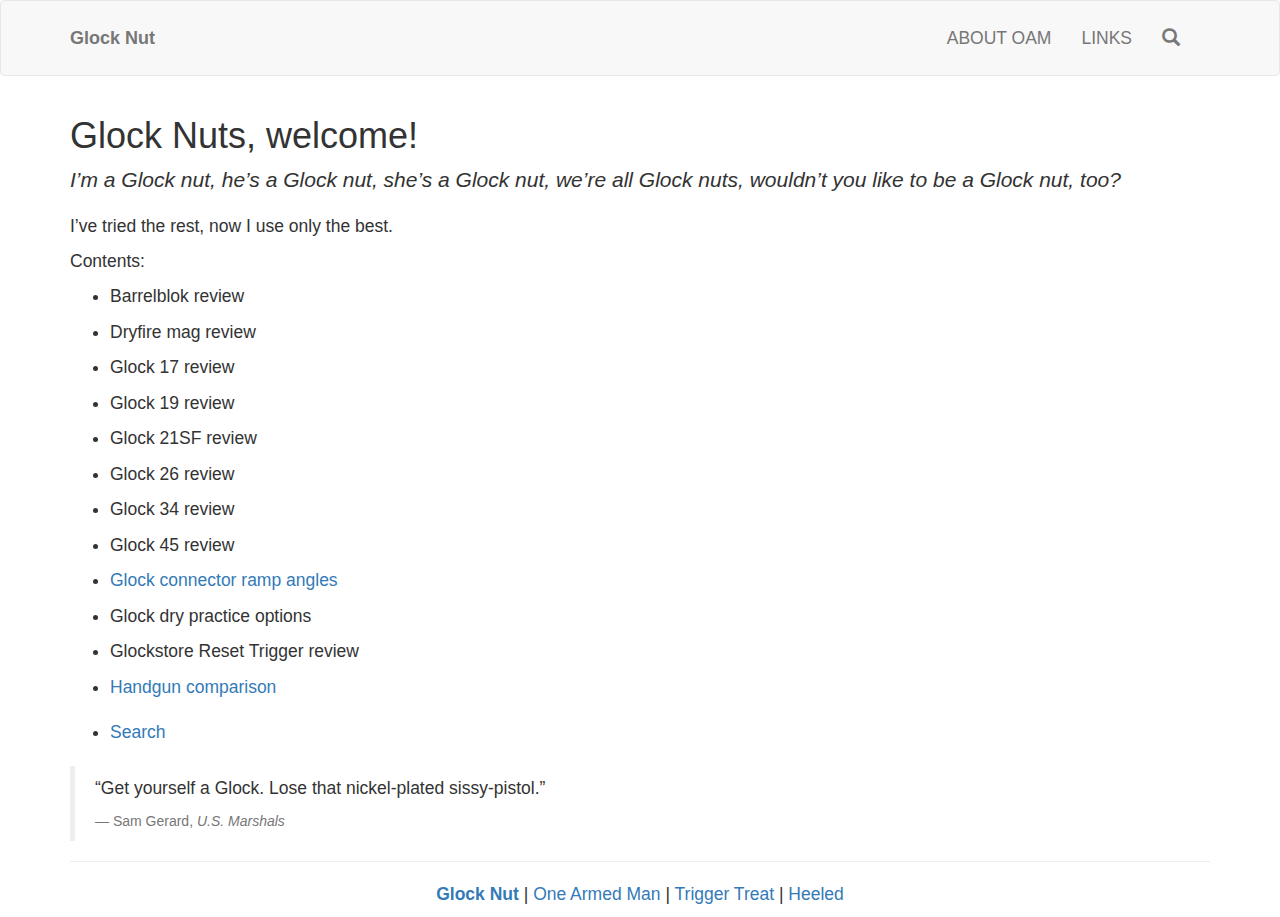
<file: index.html>
<!DOCTYPE html>
<html lang="en-US">
<head>
<!-- #bbinclude "meta.incl" -->
	<meta charset="utf-8">
	<meta name="viewport" content="width=device-width, initial-scale=1">
	<link rel="stylesheet" href="https://stackpath.bootstrapcdn.com/bootstrap/3.4.1/css/bootstrap.min.css" integrity="sha384-HSMxcRTRxnN+Bdg0JdbxYKrThecOKuH5zCYotlSAcp1+c8xmyTe9GYg1l9a69psu" crossorigin="anonymous">
	<link rel="stylesheet" href="/_assets/css/glocknut.css">
	<link href="https://www.glocknut.com/index.html" rel="canonical">
<!-- end bbinclude -->
	<title>Glock Nut</title>
</head>
<body>
<!-- #bbinclude "header.incl" -->
<nav class="navbar navbar-default" role="navigation">
	<div class="container" style="padding-top: 12px;">
		<div class="navbar-header">
			<button type="button" class="navbar-toggle" data-toggle="collapse" data-target=".navbar-collapse"><span class="sr-only">Toggle navigation</span> Menu</button><a class="navbar-brand" href="/index.html"><b>Glock Nut</b></a>
		</div>
		<div class="collapse navbar-collapse">
			<ul class="nav navbar-nav pull-right">
				<li><a href="https://www.one-armed-man.com/about/">ABOUT OAM</a></li>
				<li><a href="https://www.one-armed-man.com/links/">LINKS</a></li>
				<li><a href="/search.html" title="Search"><span class="glyphicon glyphicon-search" aria-hidden="true"></span></a></li>
			</ul>
		</div>
	</div>
</nav>
<main class="container">
<div class="row">
	<div class="col-md-12">
		<article>
<!-- end bbinclude -->
			<header>
				<h1>
					Glock Nuts, welcome!
				</h1>
				<p class="lead">
					<i>I&rsquo;m a Glock nut, he&rsquo;s a Glock nut, she&rsquo;s a Glock nut, we&rsquo;re all Glock nuts, wouldn&rsquo;t you like to be a Glock nut, too?</i>
				</p>
			</header>
			<p>
				I&rsquo;ve tried the rest, now I use only the best.
			</p>
			<p>
				Contents:
			</p>
			<ul>
				<li>Barrelblok review</li>
				<li>Dryfire mag review</li>
				<li>Glock 17 review</li>
				<li>Glock 19 review</li>
				<li>Glock 21SF review</li>
				<li>Glock 26 review</li>
				<li>Glock 34 review</li>
				<li>Glock 45 review</li>
				<li><a href="/glock-connector-ramp-angles/index.html">Glock connector ramp angles</a></li>
				<li>Glock dry practice options</li>
				<li>Glockstore Reset Trigger review</li>
				<li><a href="/20130506-handgun-comparison/index.html">Handgun comparison</a></li>
			</ul>
			<ul>
				<li><a href="/search.html">Search</a></li>
			</ul>
			<blockquote>
				<p>
					<q>Get yourself a Glock. Lose that nickel-plated sissy-pistol.</q>
				</p>
				<small>Sam Gerard, <i>U.S. Marshals</i></small>
			</blockquote>
<!-- #bbinclude "footer.incl" -->
		</article>
		<hr>
		<footer>
			<p style="text-align: center;">
				<a href="https://www.glocknut.com/"><b>Glock Nut</b></a> | <a href="https://www.one-armed-man.com/">One Armed Man</a> | <a href="https://www.trigger-treat.com/">Trigger Treat</a> | <a href="https://www.heeled.website/">Heeled</a>
			</p>
		</footer>
	</div>
<!-- /.col-md-12 -->
</div>
<!-- /.row -->
</main><!-- /.container -->
<script src="https://code.jquery.com/jquery-3.6.0.min.js" integrity="sha256-/xUj+3OJU5yExlq6GSYGSHk7tPXikynS7ogEvDej/m4=" crossorigin="anonymous">
</script>
<script src="https://stackpath.bootstrapcdn.com/bootstrap/3.4.1/js/bootstrap.min.js" integrity="sha384-aJ21OjlMXNL5UyIl/XNwTMqvzeRMZH2w8c5cRVpzpU8Y5bApTppSuUkhZXN0VxHd" crossorigin="anonymous">
</script>
<!-- end bbinclude -->
</body>
</html>
</file>
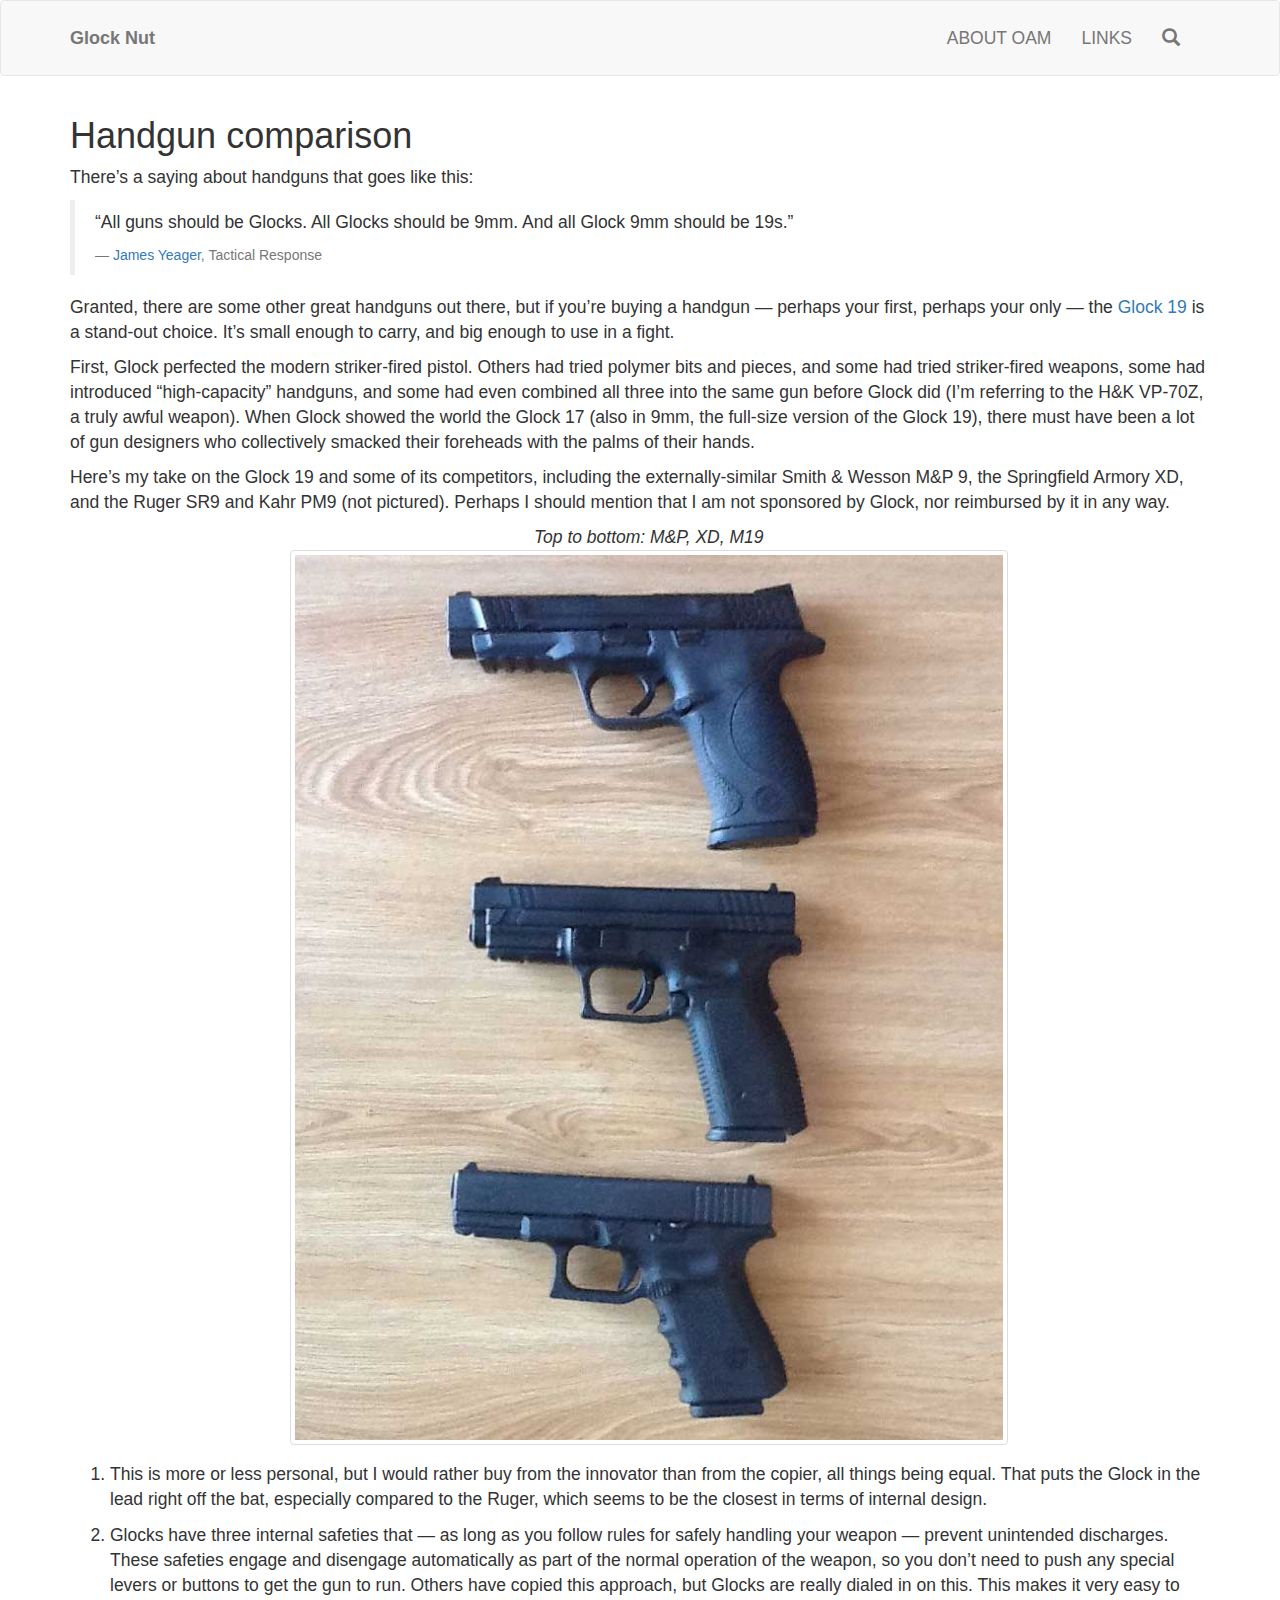
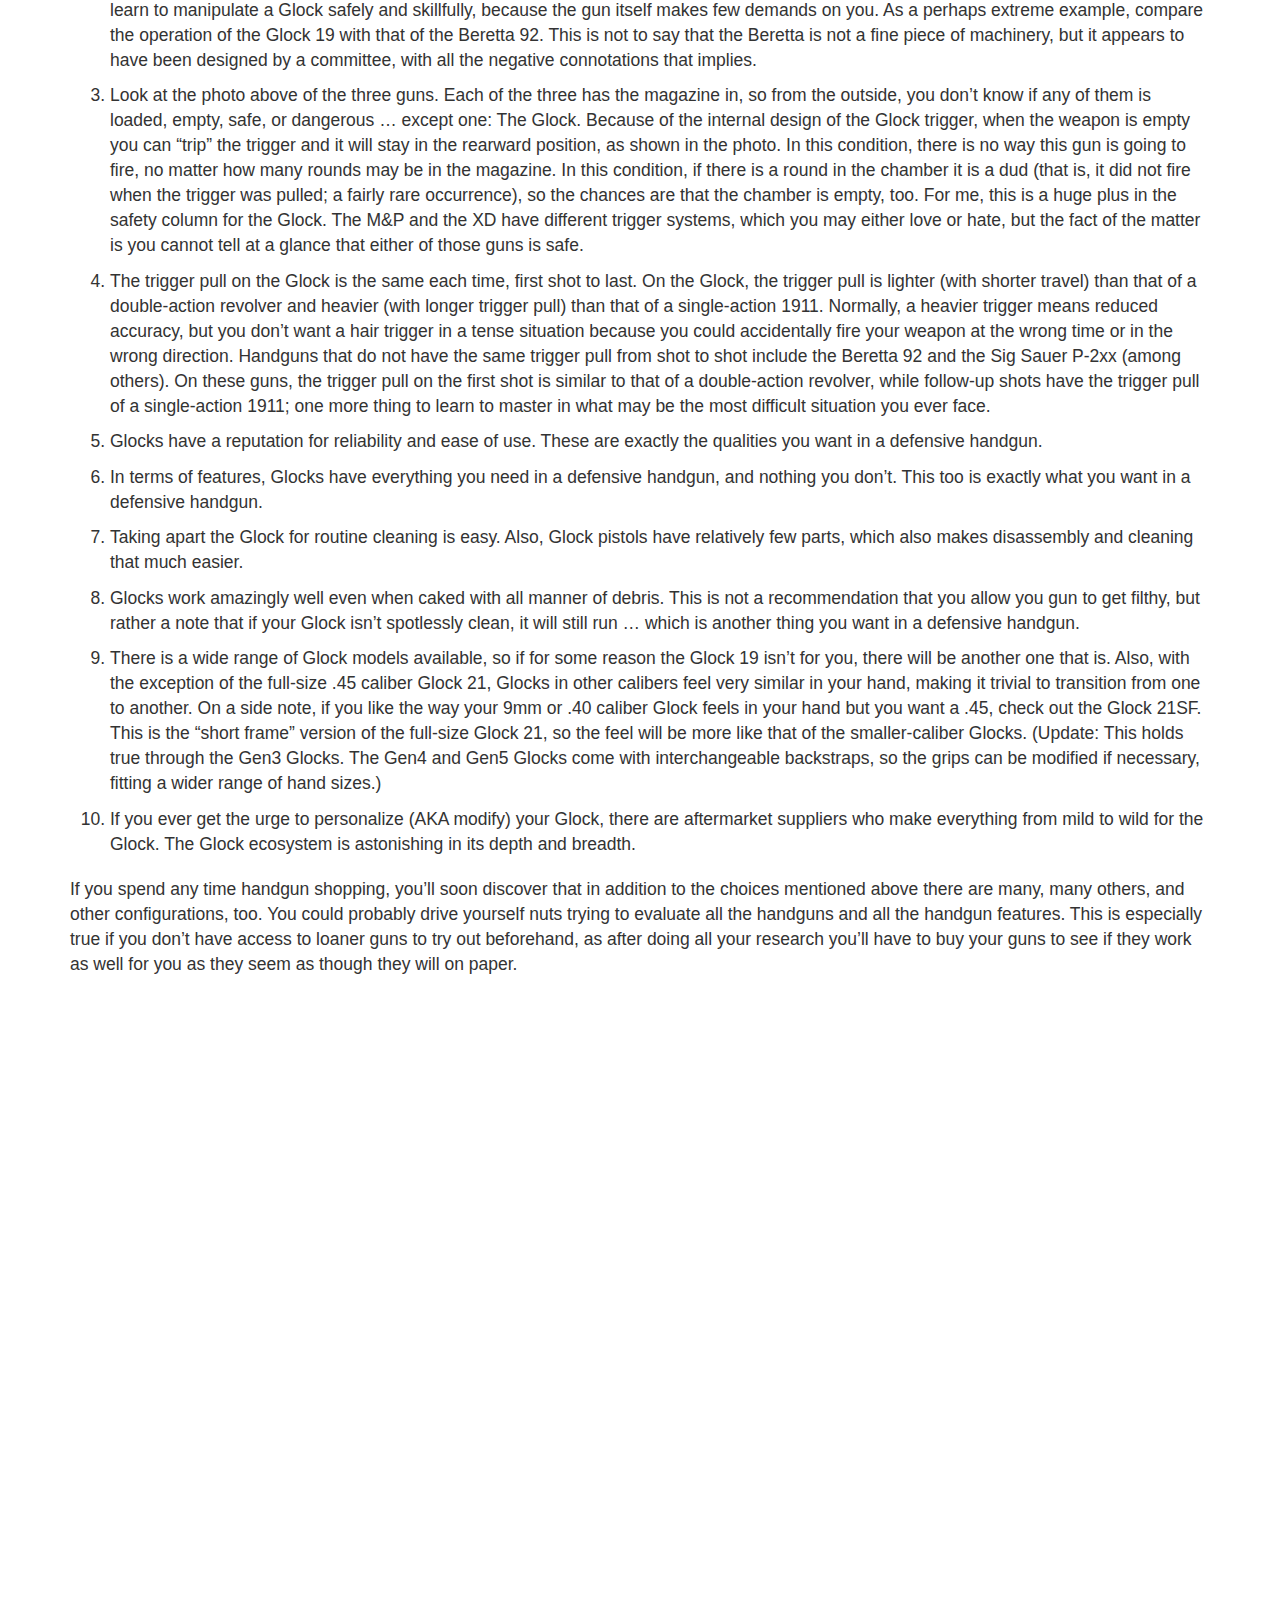
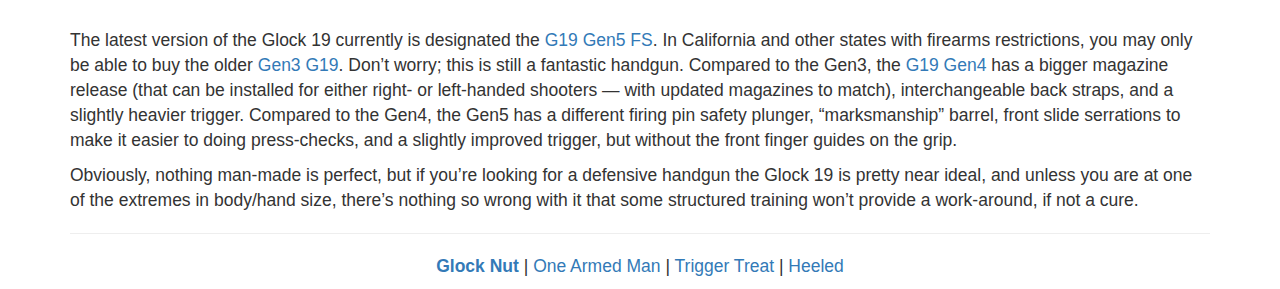
<file: 20130506-handgun-comparison/index.html>
<!DOCTYPE html>
<html lang="en-US">
<head>
<!-- #bbinclude "meta.incl" -->
	<meta charset="utf-8">
	<meta name="viewport" content="width=device-width, initial-scale=1">
	<link rel="stylesheet" href="https://stackpath.bootstrapcdn.com/bootstrap/3.4.1/css/bootstrap.min.css" integrity="sha384-HSMxcRTRxnN+Bdg0JdbxYKrThecOKuH5zCYotlSAcp1+c8xmyTe9GYg1l9a69psu" crossorigin="anonymous">
	<link rel="stylesheet" href="/_assets/css/glocknut.css">
	<link href="https://www.glocknut.com/20130506-handgun-comparison/index.html" rel="canonical">
<!-- end bbinclude -->
	<title>Handgun comparison</title>
</head>
<body id="top">
<!-- #bbinclude "header.incl" -->
<nav class="navbar navbar-default" role="navigation">
	<div class="container" style="padding-top: 12px;">
		<div class="navbar-header">
			<button type="button" class="navbar-toggle" data-toggle="collapse" data-target=".navbar-collapse"><span class="sr-only">Toggle navigation</span> Menu</button><a class="navbar-brand" href="/index.html"><b>Glock Nut</b></a>
		</div>
		<div class="collapse navbar-collapse">
			<ul class="nav navbar-nav pull-right">
				<li><a href="https://www.one-armed-man.com/about/">ABOUT OAM</a></li>
				<li><a href="https://www.one-armed-man.com/links/">LINKS</a></li>
				<li><a href="/search.html" title="Search"><span class="glyphicon glyphicon-search" aria-hidden="true"></span></a></li>
			</ul>
		</div>
	</div>
</nav>
<main class="container">
<div class="row">
	<div class="col-md-12">
		<article>
<!-- end bbinclude -->
			<header>
				<h1>
					Handgun comparison
				</h1>
				<p>
					There&rsquo;s a saying about handguns that goes like this:
				</p>
				<blockquote>
					<p>
						<q>All guns should be Glocks. All Glocks should be 9mm. And all Glock 9mm should be 19s.</q>
					</p>
					<small><a href="https://youtu.be/nzmkGgQLCMA">James Yeager</a>, Tactical Response</small>
				</blockquote>
			</header>
			<p>
				Granted, there are some other great handguns out there, but if you&rsquo;re buying a handgun &mdash; perhaps your first, perhaps your only &mdash; the <a href="https://us.glock.com/products/model/g19">Glock 19</a> is a stand-out choice. It&rsquo;s small enough to carry, and big enough to use in a fight.
			</p>
			<p>
				First, Glock perfected the modern striker-fired pistol. Others had tried polymer bits and pieces, and some had tried striker-fired weapons, some had introduced <q>high-capacity</q> handguns, and some had even combined all three into the same gun before Glock did (I&rsquo;m referring to the H&amp;K VP-70Z, a truly awful weapon). When Glock showed the world the Glock 17 (also in 9mm, the full-size version of the Glock 19), there must have been a lot of gun designers who collectively smacked their foreheads with the palms of their hands.
			</p>
			<p>
				Here&rsquo;s my take on the Glock 19 and some of its competitors, including the externally-similar Smith &amp; Wesson M&amp;P 9, the Springfield Armory XD, and the Ruger SR9 and Kahr PM9 (not pictured). Perhaps I should mention that I am not sponsored by Glock, nor reimbursed by it in any way.
			</p>
			<figure class="text-center">
				<figcaption>
					Top to bottom: M&amp;P, XD, M19
				</figcaption>
				<img src="handgun-comparison.jpg" width="718" height="897" alt="handgun comparison" class="img-responsive img-thumbnail">
			</figure>
			<ol>
				<li>This is more or less personal, but I would rather buy from the innovator than from the copier, all things being equal. That puts the Glock in the lead right off the bat, especially compared to the Ruger, which seems to be the closest in terms of internal design.</li>
				<li>Glocks have three internal safeties that &mdash; as long as you follow rules for safely handling your weapon &mdash; prevent unintended discharges. These safeties engage and disengage automatically as part of the normal operation of the weapon, so you don&rsquo;t need to push any special levers or buttons to get the gun to run. Others have copied this approach, but Glocks are really dialed in on this. This makes it very easy to learn to manipulate a Glock safely and skillfully, because the gun itself makes few demands on you. As a perhaps extreme example, compare the operation of the Glock 19 with that of the Beretta 92. This is not to say that the Beretta is not a fine piece of machinery, but it appears to have been designed by a committee, with all the negative connotations that implies.</li>
				<li>Look at the photo above of the three guns. Each of the three has the magazine in, so from the outside, you don&rsquo;t know if any of them is loaded, empty, safe, or dangerous &hellip; except one: The Glock. Because of the internal design of the Glock trigger, when the weapon is empty you can <q>trip</q> the trigger and it will stay in the rearward position, as shown in the photo. In this condition, there is no way this gun is going to fire, no matter how many rounds may be in the magazine. In this condition, if there is a round in the chamber it is a dud (that is, it did not fire when the trigger was pulled; a fairly rare occurrence), so the chances are that the chamber is empty, too. For me, this is a huge plus in the safety column for the Glock. The M&amp;P and the XD have different trigger systems, which you may either love or hate, but the fact of the matter is you cannot tell at a glance that either of those guns is safe.</li>
				<li>The trigger pull on the Glock is the same each time, first shot to last. On the Glock, the trigger pull is lighter (with shorter travel) than that of a double-action revolver and heavier (with longer trigger pull) than that of a single-action 1911. Normally, a heavier trigger means reduced accuracy, but you don&rsquo;t want a hair trigger in a tense situation because you could accidentally fire your weapon at the wrong time or in the wrong direction. Handguns that do not have the same trigger pull from shot to shot include the Beretta 92 and the Sig Sauer P-2xx (among others). On these guns, the trigger pull on the first shot is similar to that of a double-action revolver, while follow-up shots have the trigger pull of a single-action 1911; one more thing to learn to master in what may be the most difficult situation you ever face.</li>
				<li>Glocks have a reputation for reliability and ease of use. These are exactly the qualities you want in a defensive handgun.</li>
				<li>In terms of features, Glocks have everything you need in a defensive handgun, and nothing you don&rsquo;t. This too is exactly what you want in a defensive handgun.</li>
				<li>Taking apart the Glock for routine cleaning is easy. Also, Glock pistols have relatively few parts, which also makes disassembly and cleaning that much easier.</li>
				<li>Glocks work amazingly well even when caked with all manner of debris. This is not a recommendation that you allow you gun to get filthy, but rather a note that if your Glock isn&rsquo;t spotlessly clean, it will still run &hellip; which is another thing you want in a defensive handgun.</li>
				<li>There is a wide range of Glock models available, so if for some reason the Glock 19 isn&rsquo;t for you, there will be another one that is. Also, with the exception of the full-size .45 caliber Glock 21, Glocks in other calibers feel very similar in your hand, making it trivial to transition from one to another. On a side note, if you like the way your 9mm or .40 caliber Glock feels in your hand but you want a .45, check out the Glock 21SF. This is the <q>short frame</q> version of the full-size Glock 21, so the feel will be more like that of the smaller-caliber Glocks. (Update: This holds true through the Gen3 Glocks. The Gen4 and Gen5 Glocks come with interchangeable backstraps, so the grips can be modified if necessary, fitting a wider range of hand sizes.)</li>
				<li>If you ever get the urge to personalize (AKA modify) your Glock, there are aftermarket suppliers who make everything from mild to wild for the Glock. The Glock ecosystem is astonishing in its depth and breadth.</li>
			</ol>
			<p>
				If you spend any time handgun shopping, you&rsquo;ll soon discover that in addition to the choices mentioned above there are many, many others, and other configurations, too. You could probably drive yourself nuts trying to evaluate all the handguns and all the handgun features. This is especially true if you don&rsquo;t have access to loaner guns to try out beforehand, as after doing all your research you&rsquo;ll have to buy your guns to see if they work as well for you as they seem as though they will on paper.
			</p>
<!-- 16:9 aspect ratio -->
			<div class="embed-responsive embed-responsive-16by9">
				<iframe class="embed-responsive-item" src="https://www.bitchute.com/embed/NLEE4C8F3wm0/" style="border: none;" allow="fullscreen" title="Glock Pistol Shots"></iframe>
			</div>
			<p>
				The latest version of the Glock 19 currently is designated the <a href="https://us.glock.com/en/pistols/g19-gen5-fs-us">G19 Gen5 FS</a>. In California and other states with firearms restrictions, you may only be able to buy the older <a href="https://us.glock.com/en/pistols/g19">Gen3 G19</a>. Don&rsquo;t worry; this is still a fantastic handgun. Compared to the Gen3, the <a href="https://us.glock.com/en/pistols/g19-gen4">G19 Gen4</a> has a bigger magazine release (that can be installed for either right- or left-handed shooters &mdash; with updated magazines to match), interchangeable back straps, and a slightly heavier trigger. Compared to the Gen4, the Gen5 has a different firing pin safety plunger, <q>marksmanship</q> barrel, front slide serrations to make it easier to doing press-checks, and a slightly improved trigger, but without the front finger guides on the grip.
			</p>
			<p>
				Obviously, nothing man-made is perfect, but if you&rsquo;re looking for a defensive handgun the Glock 19 is pretty near ideal, and unless you are at one of the extremes in body/hand size, there&rsquo;s nothing so wrong with it that some structured training won&rsquo;t provide a work-around, if not a cure.
			</p>
<!-- #bbinclude "footer.incl" -->
		</article>
		<hr>
		<footer>
			<p style="text-align: center;">
				<a href="https://www.glocknut.com/"><b>Glock Nut</b></a> | <a href="https://www.one-armed-man.com/">One Armed Man</a> | <a href="https://www.trigger-treat.com/">Trigger Treat</a> | <a href="https://www.heeled.website/">Heeled</a>
			</p>
		</footer>
	</div>
<!-- /.col-md-12 -->
</div>
<!-- /.row -->
</main><!-- /.container -->
<script src="https://code.jquery.com/jquery-3.6.0.min.js" integrity="sha256-/xUj+3OJU5yExlq6GSYGSHk7tPXikynS7ogEvDej/m4=" crossorigin="anonymous">
</script>
<script src="https://stackpath.bootstrapcdn.com/bootstrap/3.4.1/js/bootstrap.min.js" integrity="sha384-aJ21OjlMXNL5UyIl/XNwTMqvzeRMZH2w8c5cRVpzpU8Y5bApTppSuUkhZXN0VxHd" crossorigin="anonymous">
</script>
<!-- end bbinclude -->
</body>
</html>
</file>
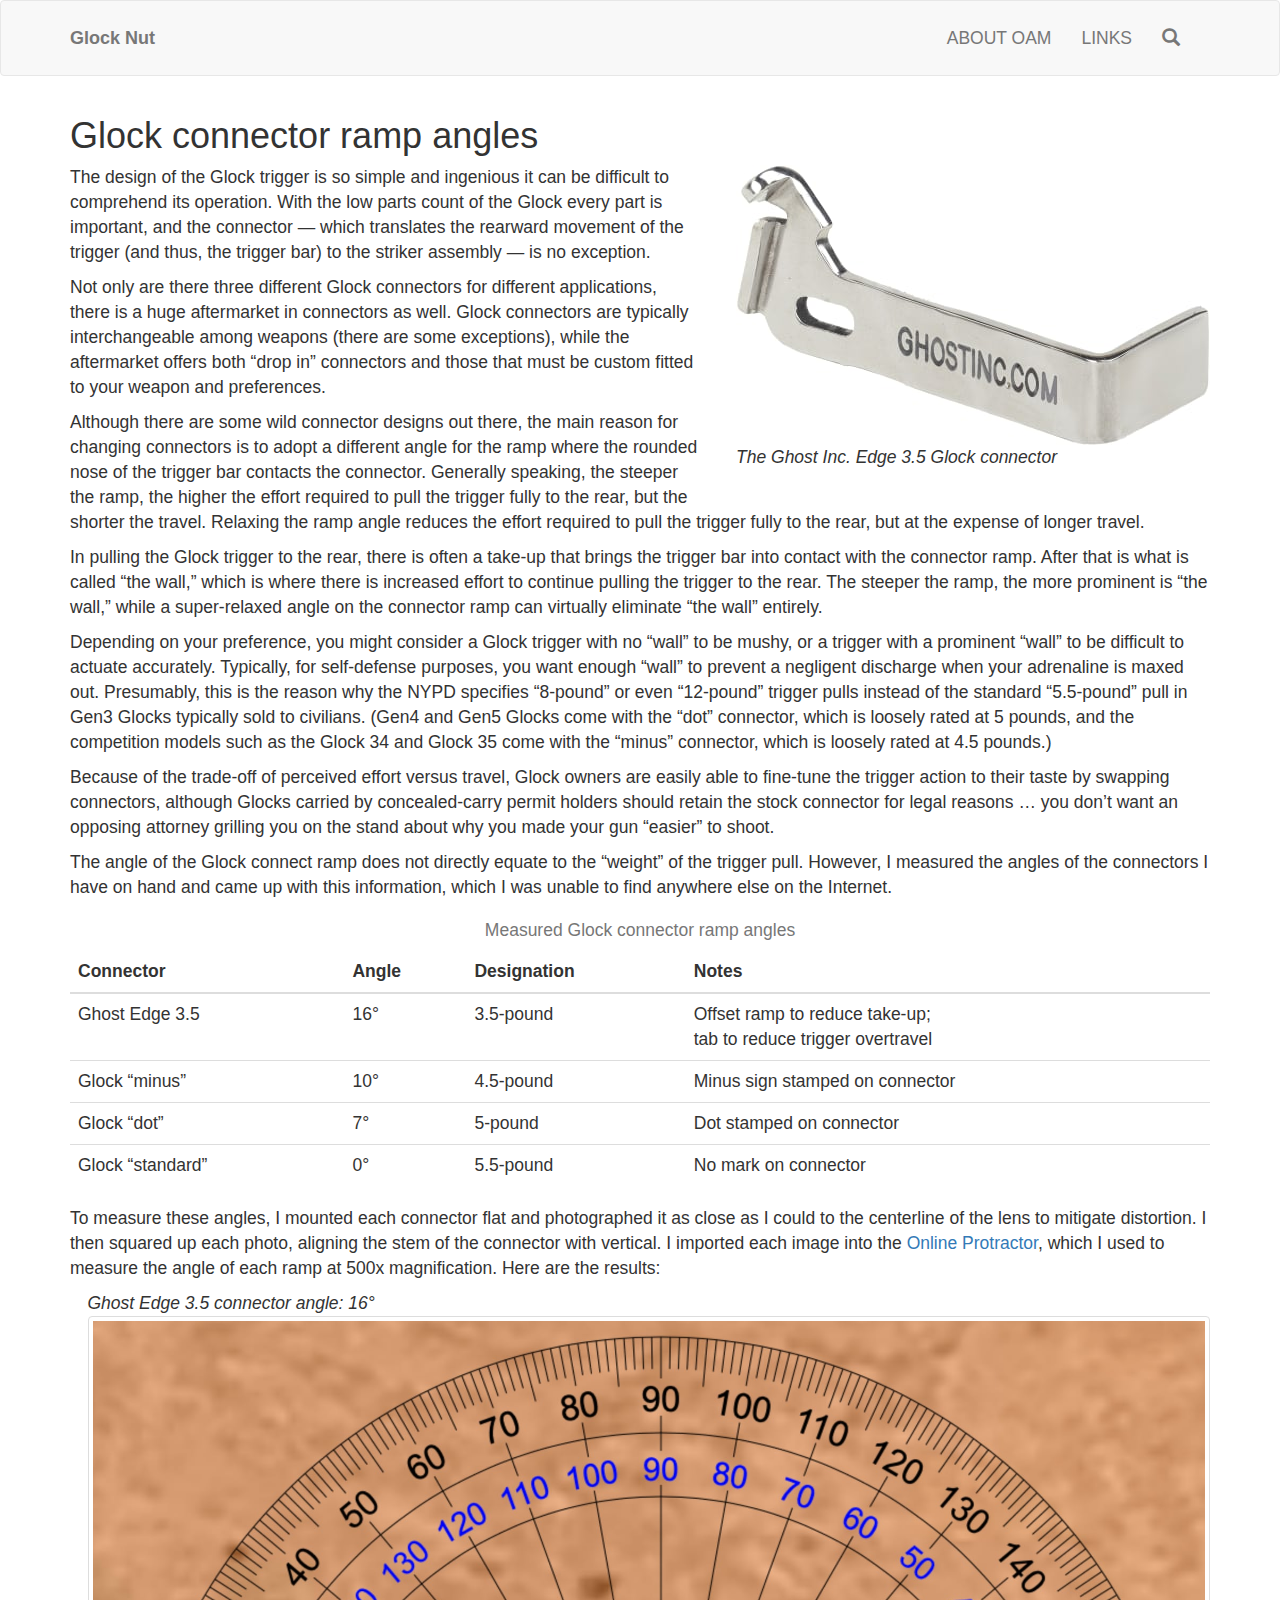
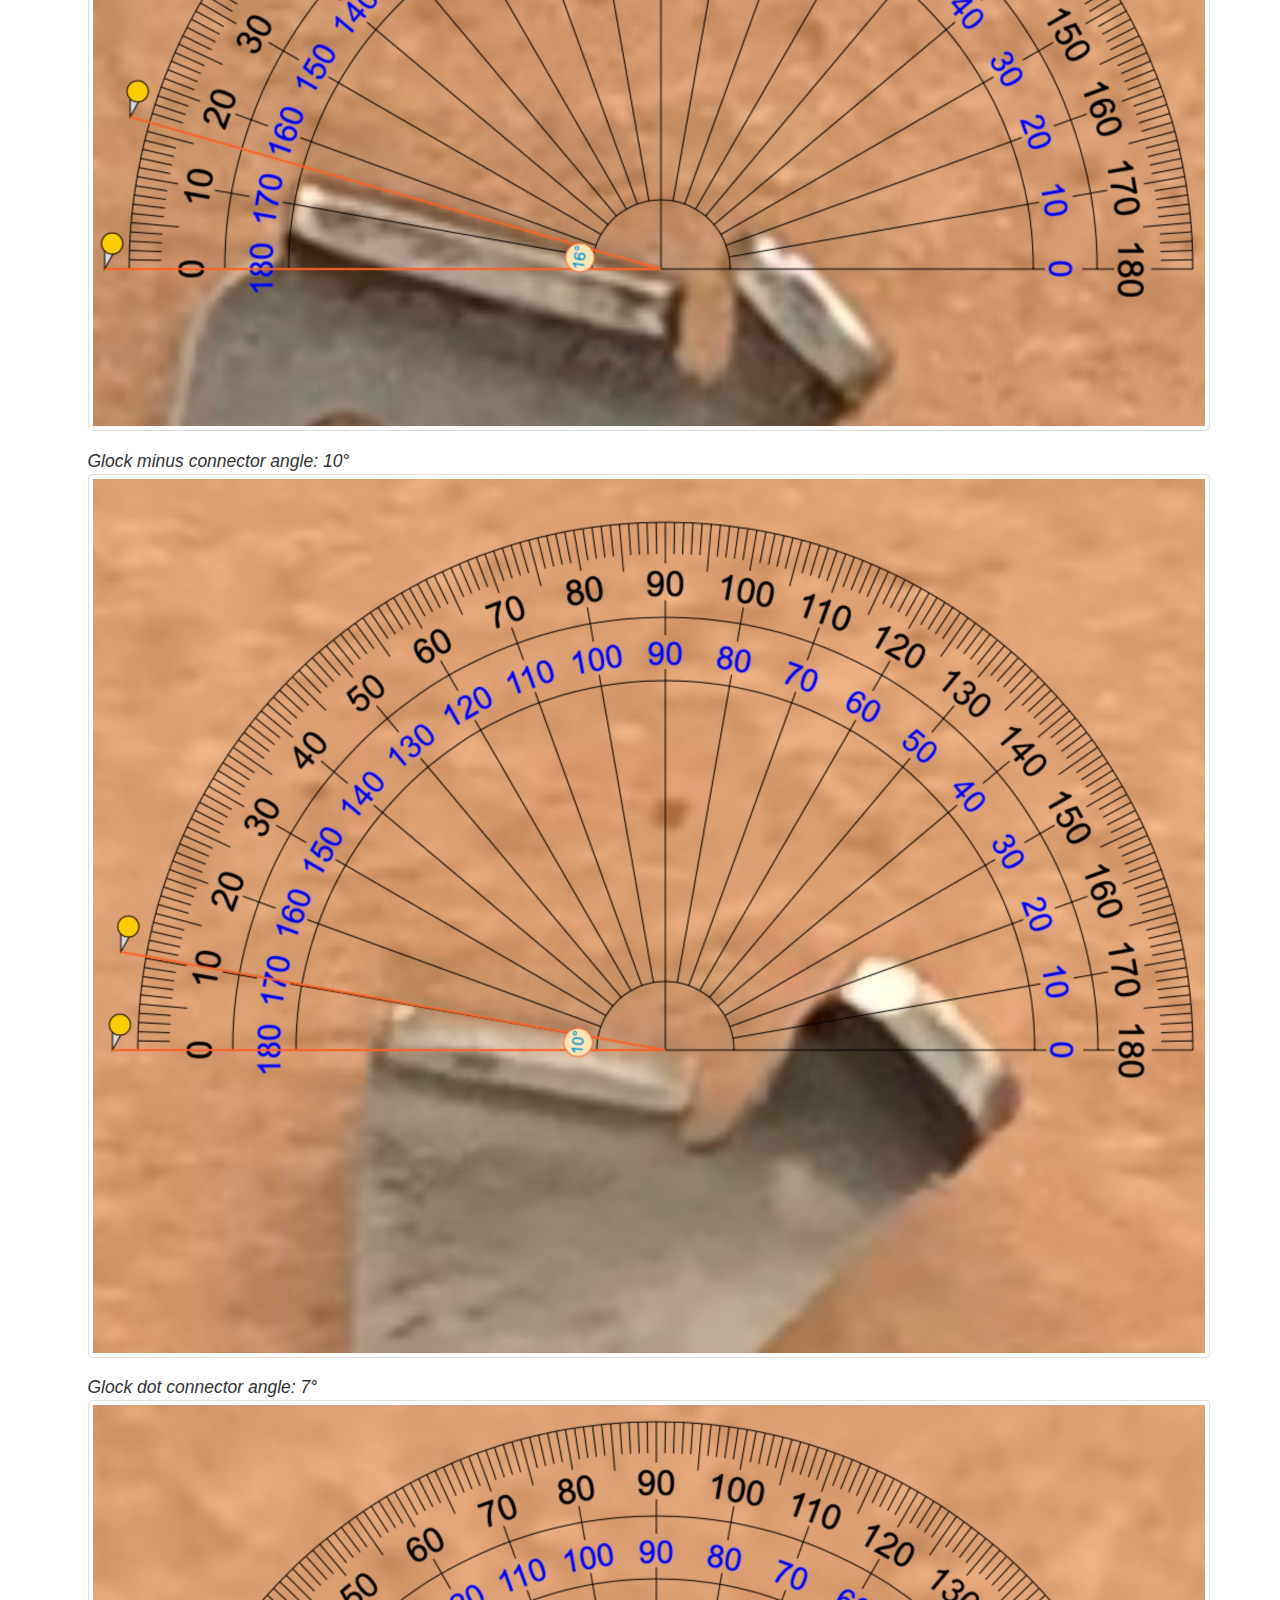
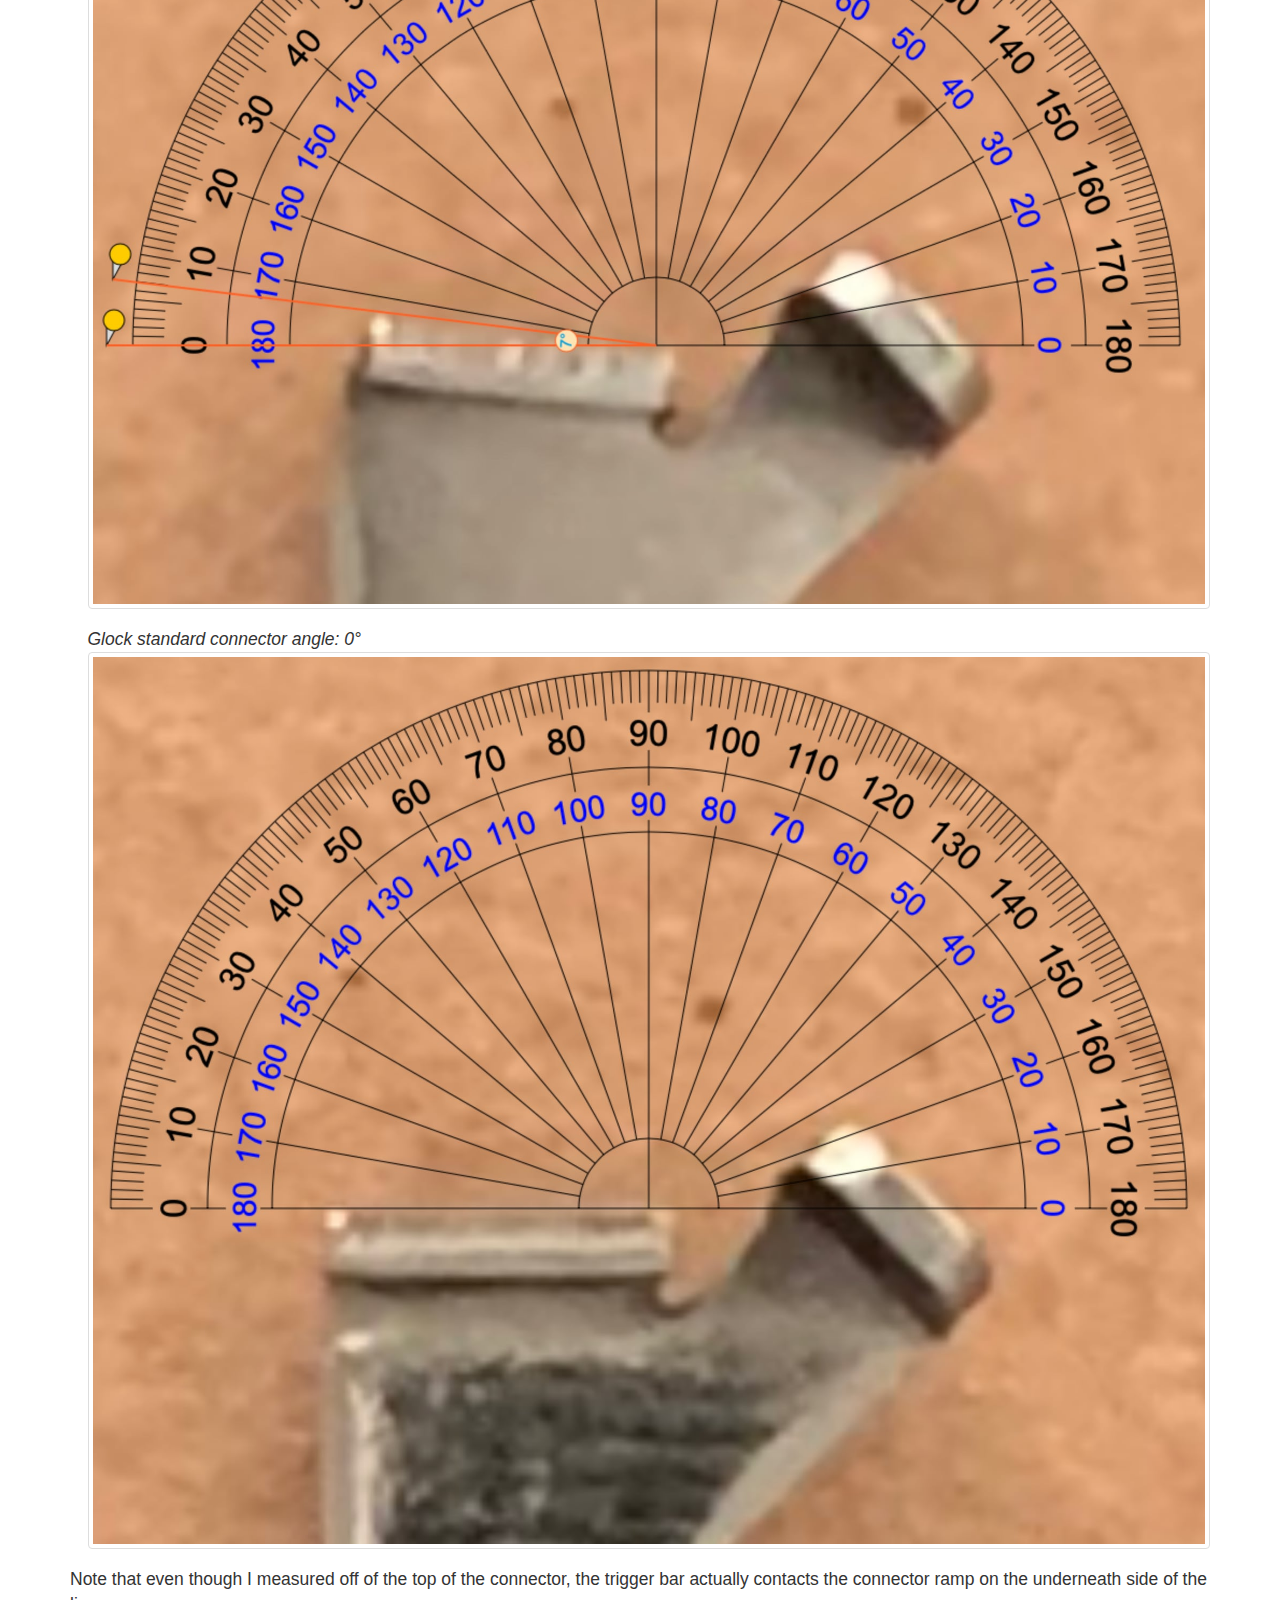
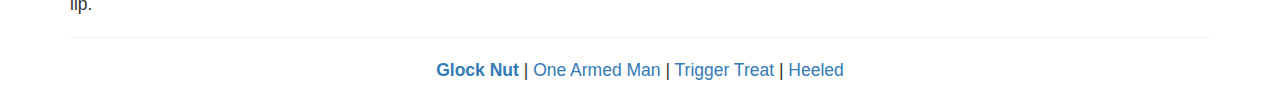
<file: glock-connector-ramp-angles/index.html>
<!DOCTYPE html>
<html lang="en-US">
<head>
<!-- #bbinclude "meta.incl" -->
<meta charset="utf-8">
<meta name="viewport" content="width=device-width, initial-scale=1">

<link rel="stylesheet" href="https://stackpath.bootstrapcdn.com/bootstrap/3.4.1/css/bootstrap.min.css" integrity="sha384-HSMxcRTRxnN+Bdg0JdbxYKrThecOKuH5zCYotlSAcp1+c8xmyTe9GYg1l9a69psu" crossorigin="anonymous">

<link rel="stylesheet" href="/_assets/css/glocknut.css">
<link href="https://www.glocknut.com/glock-connector-ramp-angles/index.html" rel="canonical">
<!-- end bbinclude -->
	<title>Glock connector ramp angles</title>
</head>
<body id="top">
<!-- #bbinclude "header.incl" -->
<nav class="navbar navbar-default" role="navigation">
	<div class="container" style="padding-top: 12px;">
		<div class="navbar-header">
			<button type="button" class="navbar-toggle" data-toggle="collapse" data-target=".navbar-collapse"><span class="sr-only">Toggle navigation</span> Menu</button><a class="navbar-brand" href="/index.html"><b>Glock Nut</b></a>
		</div>
		<div class="collapse navbar-collapse">
			<ul class="nav navbar-nav pull-right">
				<li><a href="https://www.one-armed-man.com/about/">ABOUT OAM</a></li>
				<li><a href="https://www.one-armed-man.com/links/">LINKS</a></li>
				<li><a href="/search.html" title="Search"><span class="glyphicon glyphicon-search" aria-hidden="true"></span></a></li>
			</ul>
		</div>
	</div>
</nav>
<main class="container">
	<div class="row">
		<div class="col-md-12">
			<article>
<!-- end bbinclude -->
				<header>
					<h1>
						Glock connector ramp angles
					</h1>
				</header>
				<figure class="pull-right">
					<img src="ghost-edge-35.jpg" width="474" height="280" alt="Ghost Edge 3.5 Glock connector" class="img-responsive">
					<figcaption>
						The Ghost Inc. Edge 3.5 Glock connector
					</figcaption>
				</figure>
				<p>
					The design of the Glock trigger is so simple and ingenious it can be difficult to comprehend its operation. With the low parts count of the Glock every part is important, and the connector &mdash; which translates the rearward movement of the trigger (and thus, the trigger bar) to the striker assembly &mdash; is no exception.
				</p>
				<p>
					Not only are there three different Glock connectors for different applications, there is a huge aftermarket in connectors as well. Glock connectors are typically interchangeable among weapons (there are some exceptions), while the aftermarket offers both <q>drop in</q> connectors and those that must be custom fitted to your weapon and preferences.
				</p>
				<p>
					Although there are some wild connector designs out there, the main reason for changing connectors is to adopt a different angle for the ramp where the rounded nose of the trigger bar contacts the connector. Generally speaking, the steeper the ramp, the higher the effort required to pull the trigger fully to the rear, but the shorter the travel. Relaxing the ramp angle reduces the effort required to pull the trigger fully to the rear, but at the expense of longer travel.
				</p>
				<p>
					In pulling the Glock trigger to the rear, there is often a take-up that brings the trigger bar into contact with the connector ramp. After that is what is called <q>the wall,</q> which is where there is increased effort to continue pulling the trigger to the rear. The steeper the ramp, the more prominent is <q>the wall,</q> while a super-relaxed angle on the connector ramp can virtually eliminate <q>the wall</q> entirely.
				</p>
				<p>
					Depending on your preference, you might consider a Glock trigger with no <q>wall</q> to be mushy, or a trigger with a prominent <q>wall</q> to be difficult to actuate accurately. Typically, for self-defense purposes, you want enough <q>wall</q> to prevent a negligent discharge when your adrenaline is maxed out. Presumably, this is the reason why the NYPD specifies <q>8-pound</q> or even <q>12-pound</q> trigger pulls instead of the standard <q>5.5-pound</q> pull in Gen3 Glocks typically sold to civilians. (Gen4 and Gen5 Glocks come with the <q>dot</q> connector, which is loosely rated at 5 pounds, and the competition models such as the Glock 34 and Glock 35 come with the <q>minus</q> connector, which is loosely rated at 4.5 pounds.)
				</p>
				<p>
					Because of the trade-off of perceived effort versus travel, Glock owners are easily able to fine-tune the trigger action to their taste by swapping connectors, although Glocks carried by concealed-carry permit holders should retain the stock connector for legal reasons &hellip; you don&rsquo;t want an opposing attorney grilling you on the stand about why you made your gun <q>easier</q> to shoot.
				</p>
				<p>
					The angle of the Glock connect ramp does not directly equate to the <q>weight</q> of the trigger pull. However, I measured the angles of the connectors I have on hand and came up with this information, which I was unable to find anywhere else on the Internet.
				</p>
				<table class="table">
					<caption> Measured Glock connector ramp angles </caption>
					<thead>
						<tr>
							<th>Connector</th>
							<th>Angle</th>
							<th>Designation</th>
							<th>Notes</th>
						</tr>
					</thead>
					<tbody>
						<tr>
							<td>Ghost Edge 3.5</td>
							<td>16&deg;</td>
							<td>3.5-pound</td>
							<td>Offset ramp to reduce take-up;<br>
							tab to reduce trigger overtravel</td>
						</tr>
						<tr>
							<td>Glock <q>minus</q></td>
							<td>10&deg;</td>
							<td>4.5-pound</td>
							<td>Minus sign stamped on connector</td>
						</tr>
						<tr>
							<td>Glock <q>dot</q></td>
							<td>7&deg;</td>
							<td>5-pound</td>
							<td>Dot stamped on connector</td>
						</tr>
						<tr>
							<td>Glock <q>standard</q></td>
							<td>0&deg;</td>
							<td>5.5-pound</td>
							<td>No mark on connector</td>
						</tr>
					</tbody>
				</table>
				<p>
					To measure these angles, I mounted each connector flat and photographed it as close as I could to the centerline of the lens to mitigate distortion. I then squared up each photo, aligning the stem of the connector with vertical. I imported each image into the <a href="https://www.ginifab.com/feeds/angle_measurement/">Online Protractor</a>, which I used to measure the angle of each ramp at 500x magnification. Here are the results:
				</p>
				<figure class="fullwidth">
					<figcaption>
						Ghost Edge 3.5 connector angle: 16&deg;
					</figcaption>
					<img src="ghost-35.jpg" width="2091" height="1325" alt="Ghost Edge 3.5 connector angle" class="img-thumbnail">
				</figure>
				<figure class="fullwidth">
					<figcaption>
						Glock minus connector angle: 10&deg;
					</figcaption>
					<img src="glock-minus.jpg" width="2108" height="1656" alt="Glock minus connector angle" class="img-thumbnail">
				</figure>
				<figure class="fullwidth">
					<figcaption>
						Glock dot connector angle: 7&deg;
					</figcaption>
					<img src="glock-dot.jpg" width="2124" height="1526" alt="Glock dot connector angle" class="img-thumbnail">
				</figure>
				<figure class="fullwidth">
					<figcaption>
						Glock standard connector angle: 0&deg;
					</figcaption>
					<img src="glock-std.jpg" width="2067" height="1649" alt="Glock standard connector angle" class="img-thumbnail">
				</figure>
				<p>
					Note that even though I measured off of the top of the connector, the trigger bar actually contacts the connector ramp on the underneath side of the lip.
				</p>
<!-- #bbinclude "footer.incl" -->
			</article>
			<hr>
			<footer>
				<p style="text-align: center;">
					<a href="https://www.glocknut.com/"><b>Glock Nut</b></a> | <a href="https://www.one-armed-man.com/">One Armed Man</a> | <a href="https://www.trigger-treat.com/">Trigger Treat</a> | <a href="https://www.heeled.website/">Heeled</a>
				</p>
			</footer>
		</div><!-- /.col-md-12 -->
	</div><!-- /.row -->
</main><!-- /.container -->
<script src="https://code.jquery.com/jquery-3.6.0.min.js" integrity="sha256-/xUj+3OJU5yExlq6GSYGSHk7tPXikynS7ogEvDej/m4=" crossorigin="anonymous"></script>

<script src="https://stackpath.bootstrapcdn.com/bootstrap/3.4.1/js/bootstrap.min.js" integrity="sha384-aJ21OjlMXNL5UyIl/XNwTMqvzeRMZH2w8c5cRVpzpU8Y5bApTppSuUkhZXN0VxHd" crossorigin="anonymous"></script>

<!-- end bbinclude -->
</body>
</html>
</file>
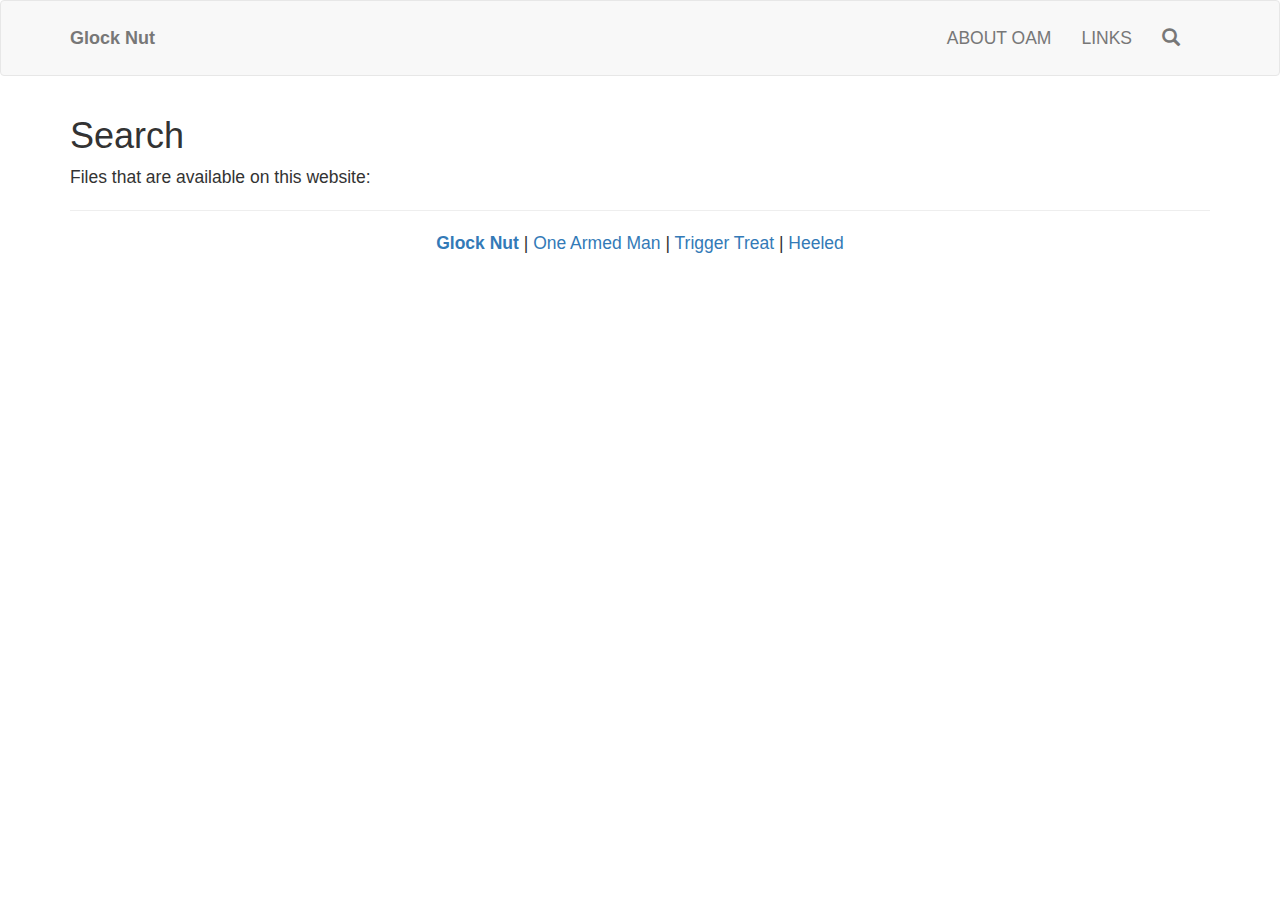
<file: search.html>
<!DOCTYPE html>
<html lang="en-US">
<head>
<!-- #bbinclude "meta.incl" -->
<meta charset="utf-8">
<meta name="viewport" content="width=device-width, initial-scale=1">

<link rel="stylesheet" href="https://stackpath.bootstrapcdn.com/bootstrap/3.4.1/css/bootstrap.min.css" integrity="sha384-HSMxcRTRxnN+Bdg0JdbxYKrThecOKuH5zCYotlSAcp1+c8xmyTe9GYg1l9a69psu" crossorigin="anonymous">

<link rel="stylesheet" href="/_assets/css/glocknut.css">
<link href="https://www.glocknut.com/search.html" rel="canonical">
<!-- end bbinclude -->
	<title>Search</title>
</head>
<body>
<!-- #bbinclude "header.incl" -->
<nav class="navbar navbar-default" role="navigation">
	<div class="container" style="padding-top: 12px;">
		<div class="navbar-header">
			<button type="button" class="navbar-toggle" data-toggle="collapse" data-target=".navbar-collapse"><span class="sr-only">Toggle navigation</span> Menu</button><a class="navbar-brand" href="/index.html"><b>Glock Nut</b></a>
		</div>
		<div class="collapse navbar-collapse">
			<ul class="nav navbar-nav pull-right">
				<li><a href="https://www.one-armed-man.com/about/">ABOUT OAM</a></li>
				<li><a href="https://www.one-armed-man.com/links/">LINKS</a></li>
				<li><a href="/search.html" title="Search"><span class="glyphicon glyphicon-search" aria-hidden="true"></span></a></li>
			</ul>
		</div>
	</div>
</nav>
<main class="container">
	<div class="row">
		<div class="col-md-12">
			<article>
<!-- end bbinclude -->
				<header>
					<h1>
						Search
					</h1>
				</header>
				<script async src="https://cse.google.com/cse.js?cx=004234720413995998423:txlqmuuais0">
				</script>
				<div class="fullwidth">
					<div class="gcse-search">
					</div>
				</div>
				<p>
					Files that are available on this website:
				</p>
<!-- #bbinclude "footer.incl" -->
			</article>
			<hr>
			<footer>
				<p style="text-align: center;">
					<a href="https://www.glocknut.com/"><b>Glock Nut</b></a> | <a href="https://www.one-armed-man.com/">One Armed Man</a> | <a href="https://www.trigger-treat.com/">Trigger Treat</a> | <a href="https://www.heeled.website/">Heeled</a>
				</p>
			</footer>
		</div><!-- /.col-md-12 -->
	</div><!-- /.row -->
</main><!-- /.container -->
<script src="https://code.jquery.com/jquery-3.6.0.min.js" integrity="sha256-/xUj+3OJU5yExlq6GSYGSHk7tPXikynS7ogEvDej/m4=" crossorigin="anonymous"></script>

<script src="https://stackpath.bootstrapcdn.com/bootstrap/3.4.1/js/bootstrap.min.js" integrity="sha384-aJ21OjlMXNL5UyIl/XNwTMqvzeRMZH2w8c5cRVpzpU8Y5bApTppSuUkhZXN0VxHd" crossorigin="anonymous"></script>

<!-- end bbinclude -->
</body>
</html>
</file>
<file: _assets/css/glocknut.css>
body {
  font-size: 17.5px;
}

caption {
  text-align: center;
}

dt {
  margin-top: 1em;
}

figure, iframe {
  margin: 0;
  padding-left: 1em;
  padding-bottom: 1em;
}

figcaption {
  font-style: italic;
}

h2 small a:link, h3 small a:link, h4 small a:link {
  float: right;
}

img {
  max-width: 100% !important;
  vertical-align: middle;
}

li {
  padding-bottom: 0.6em;
}

.img-responsive {
  display: block;
  max-width: 100%;
  height: auto;
}

.img-thumbnail {
  padding: 4px;
  line-height: 1.42857143;
  background-color: #fff;
  border: 1px solid #ddd;
  border-radius: 4px;
  -webkit-transition: all .2s ease-in-out;
  -o-transition: all .2s ease-in-out;
  transition: all .2s ease-in-out;
  display: inline-block;
  max-width: 100%;
  height: auto
}

.pdf {
  height: 600px;
  width: 100%;
}

.pull-right {
  margin-left: 1em;
}

.pull-left {
  margin-right: 1em;
}
</file>
